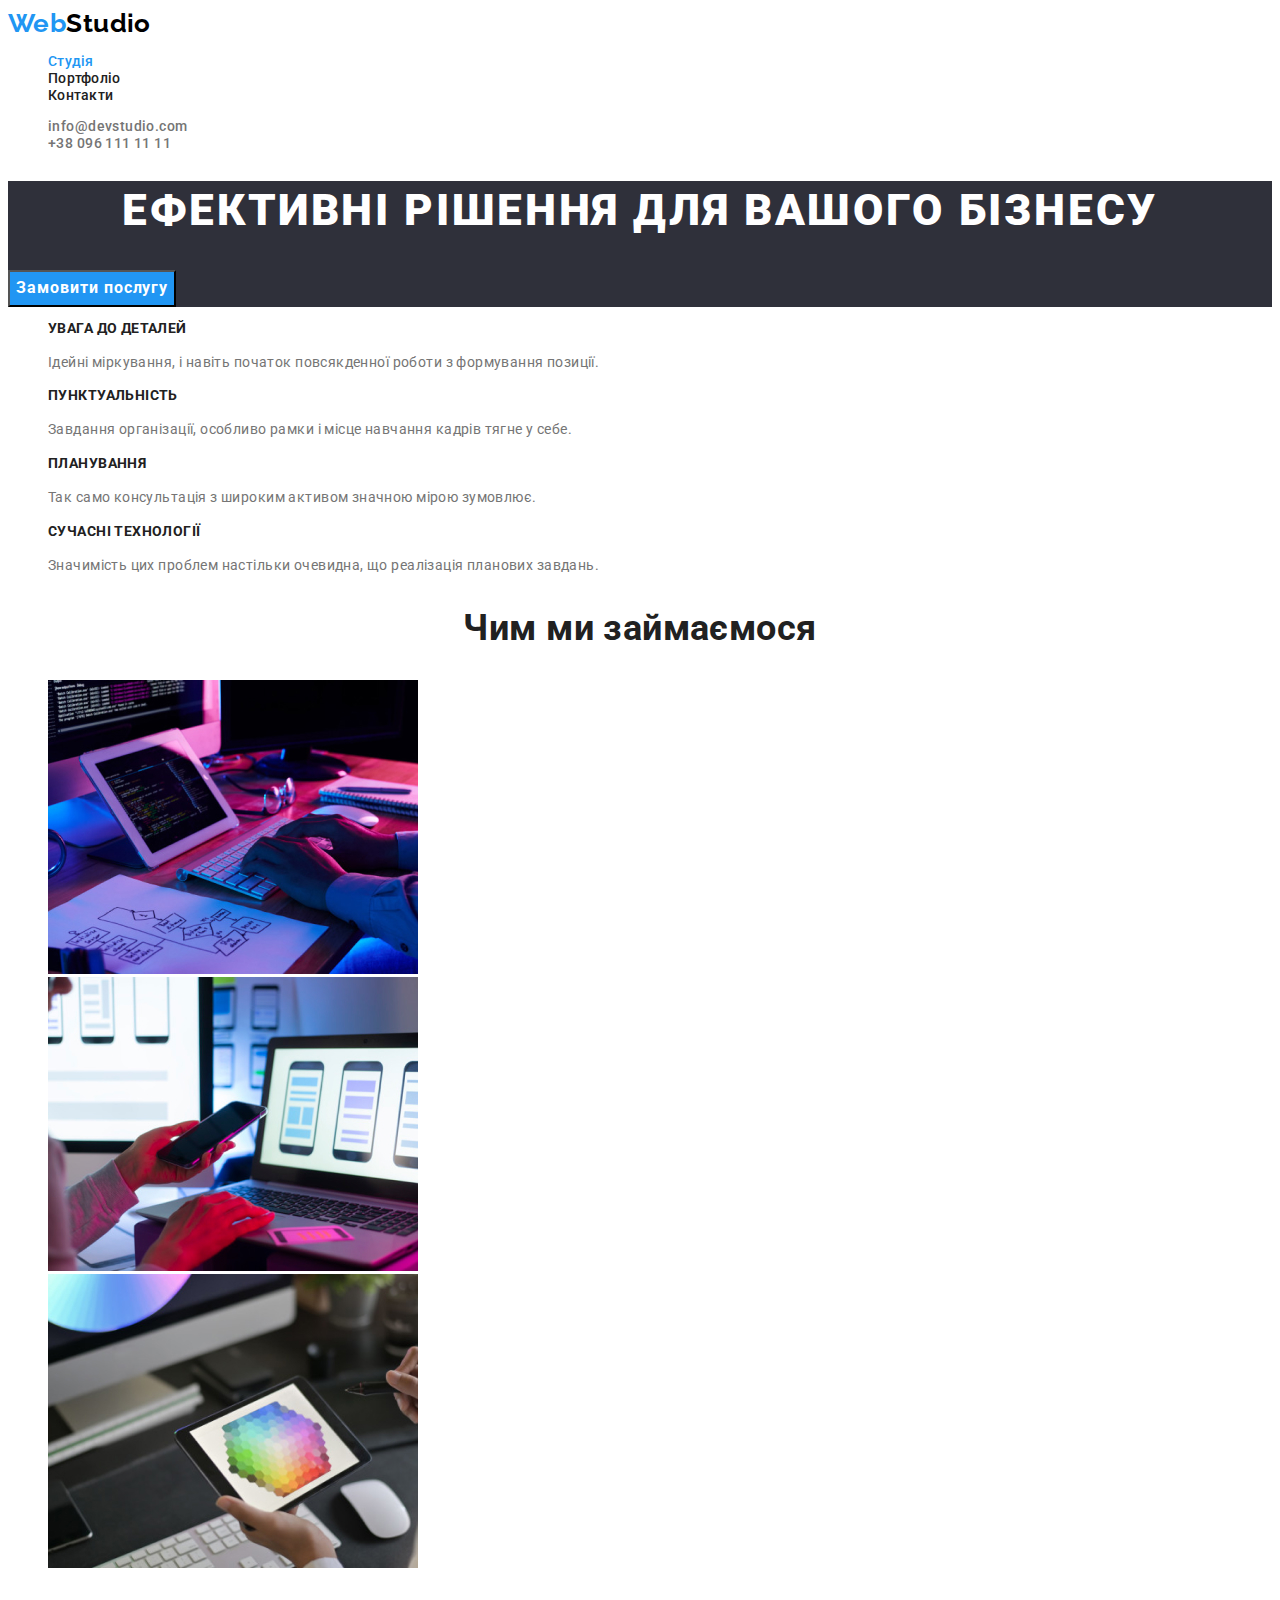
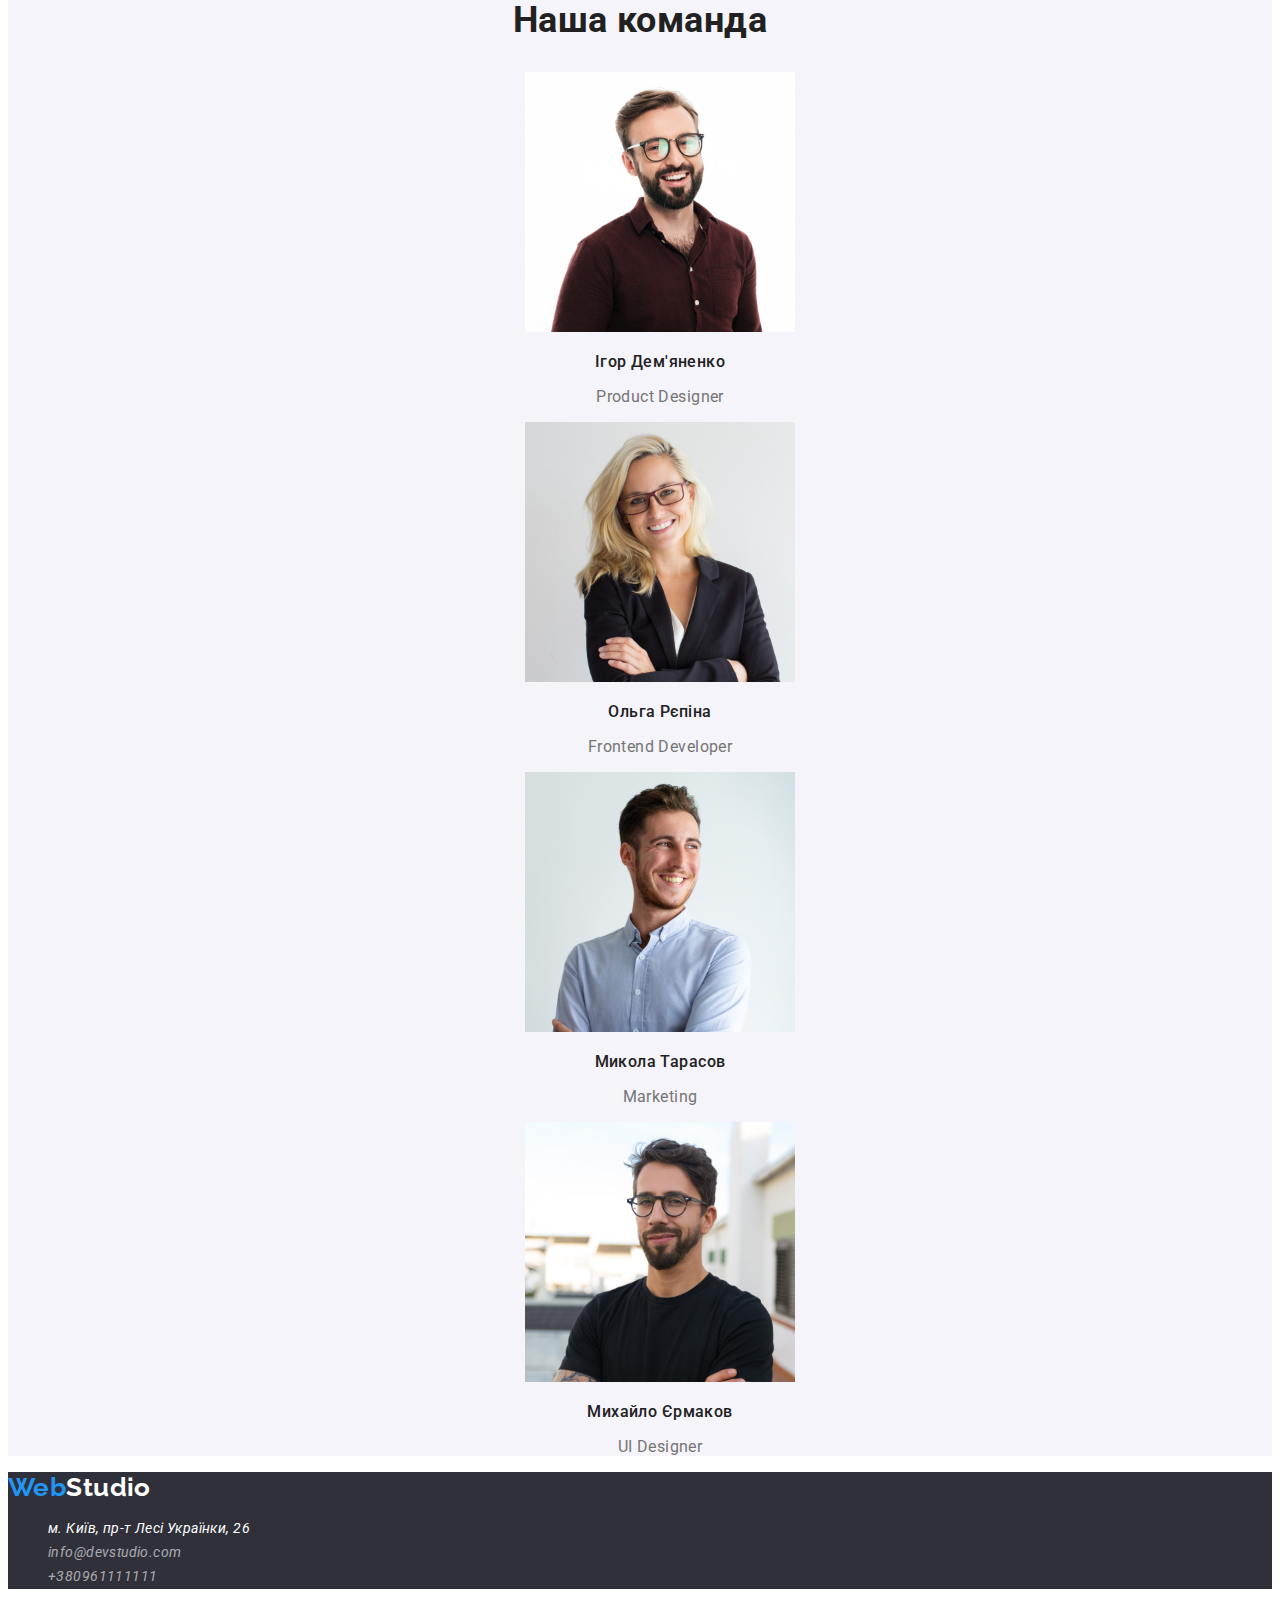
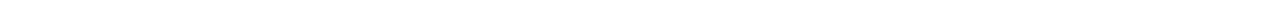
<file: index.html>
<!DOCTYPE html>
<html lang="en">
  <head>
    <meta charset="UTF-8" />
    <meta http-equiv="X-UA-Compatible" content="IE=edge" />
    <meta name="viewport" content="width=device-width, initial-scale=1.0" />
    <title>Document</title>
    <link rel="preconnect" href="https://fonts.googleapis.com">
<link rel="preconnect" href="https://fonts.gstatic.com" crossorigin>
<link href="https://fonts.googleapis.com/css2?family=Raleway:wght@700&family=Roboto:wght@400;500;700;900&display=swap" rel="stylesheet">
    <link rel="stylesheet" href="./css/styles.css" />
  </head>
  <body>
    <header>
      <nav>
        <a href="./index.html" class="logo-web"
          >Web<span class="logo-studio">Studio</span></a
        >
        

        <ul class="site-nav list">
          <li><a href="./index.html" class="link current">Студія</a></li>
          <li><a href="./portfolio.html" class="link">Портфоліо</a></li>
          <li><a href="" class="link">Контакти</a></li>
        </ul>
      </nav>

      <ul class="auth-nav list">
        <li>
          <a href="mailto:info@devstudio.com" class="link"
            >info@devstudio.com</a
          >
        </li>
        <li><a href="tel:+380961111111" class="link">+38 096 111 11 11</a></li>
      </ul>
    </header>
    <main>
      <section class="hero">
        <h1 class="hero-title">Ефективні рішення для вашого бізнесу</h1>
        
        <button type="button" class="button primary">Замовити послугу</button>
      </section>

      <section class="section">
        <h2 class="visually-hidden">Приклади ефективних рішень</h2>
        <ul class="feature-list">
          <li>
            <h3 class="title">Увага до деталей</h3>
            <p class="text">
              Ідейні міркування, і навіть початок повсякденної роботи з
              формування позиції.
            </p>
          </li>
          <li>
            <h3 class="title">Пунктуальність</h3>
            <p class="text">
              Завдання організації, особливо рамки і місце навчання кадрів тягне
              у себе.
            </p>
          </li>
          <li>
            <h3 class="title">Планування</h3>
            <p class="text">
              Так само консультація з широким активом значною мірою зумовлює.
            </p>
          </li>
          <li>
            <h3 class="title">Сучасні технології</h3>
            <p class="text">
              Значимість цих проблем настільки очевидна, що реалізація планових
              завдань.
            </p>
          </li>
        </ul>
      </section>

      <section class="section">
        <h2 class="section-title">Чим ми займаємося</h2>
        <ul class="examples">
          <li>
            <img src="./img/box1.jpg" alt="Створення сайтів" width="370" />
          </li>
          <li>
            <img src="./img/img.jpg" alt="Розробка додатків" width="370" />
          </li>
          <li>
            <img src="./img/box3.jpg" alt="Дизайн" width="370" />
          </li>
        </ul>
      </section>

      <section class="section teems">
        <h2 class="section-title">Наша команда</h2>
        <ul class="teem">
          <li>
            <img src="./img/2(2).jpg" alt="Фото" width="270" />

            <h3 class="title">Ігор Дем'яненко</h3>
            <p>Product Designer</p>
          </li>
          <li>
            <img src="./img/2(1).jpg" alt="Фото" width="270" />

            <h3 class="title">Ольга Рєпіна</h3>
            <p>Frontend Developer</p>
          </li>
          <li>
            <img src="./img/4(2).jpg" alt="Фото" width="270" />

            <h3 class="title">Микола Тарасов</h3>
            <p>Marketing</p>
          </li>
          <li>
            <img src="./img/4(1).jpg" alt="Фото" width="270" />

            <h3 class="title">Михайло Єрмаков</h3>
            <p>UI Designer</p>
          </li>
        </ul>
      </section>
    </main>

    <footer class="footer">
      <a href="./index.html" class="logo-web"
      >Web<span class="logo-studio">Studio</span></a>
      <address>
        <ul class="adress">
          <li>
            <a 
              href="https://goo.gl/maps/kBUqozYKJx82z9vv9"
              target="_blank"
              rel="noreferrel noopener"
              class="adress-link"
              >м. Київ, пр-т Лесі Українки, 26</a
            >
          </li>
          <li>
            <a  href="mailto:info@devstudio.com" class="adress-auth"
              >info@devstudio.com</a
            >
          </li>
          <li>
            <a  href="tel:+380961111111" class="adress-auth">+380961111111</a>
          </li>
        </ul>
      </address>
    </footer>
  </body>
</html>
</file>
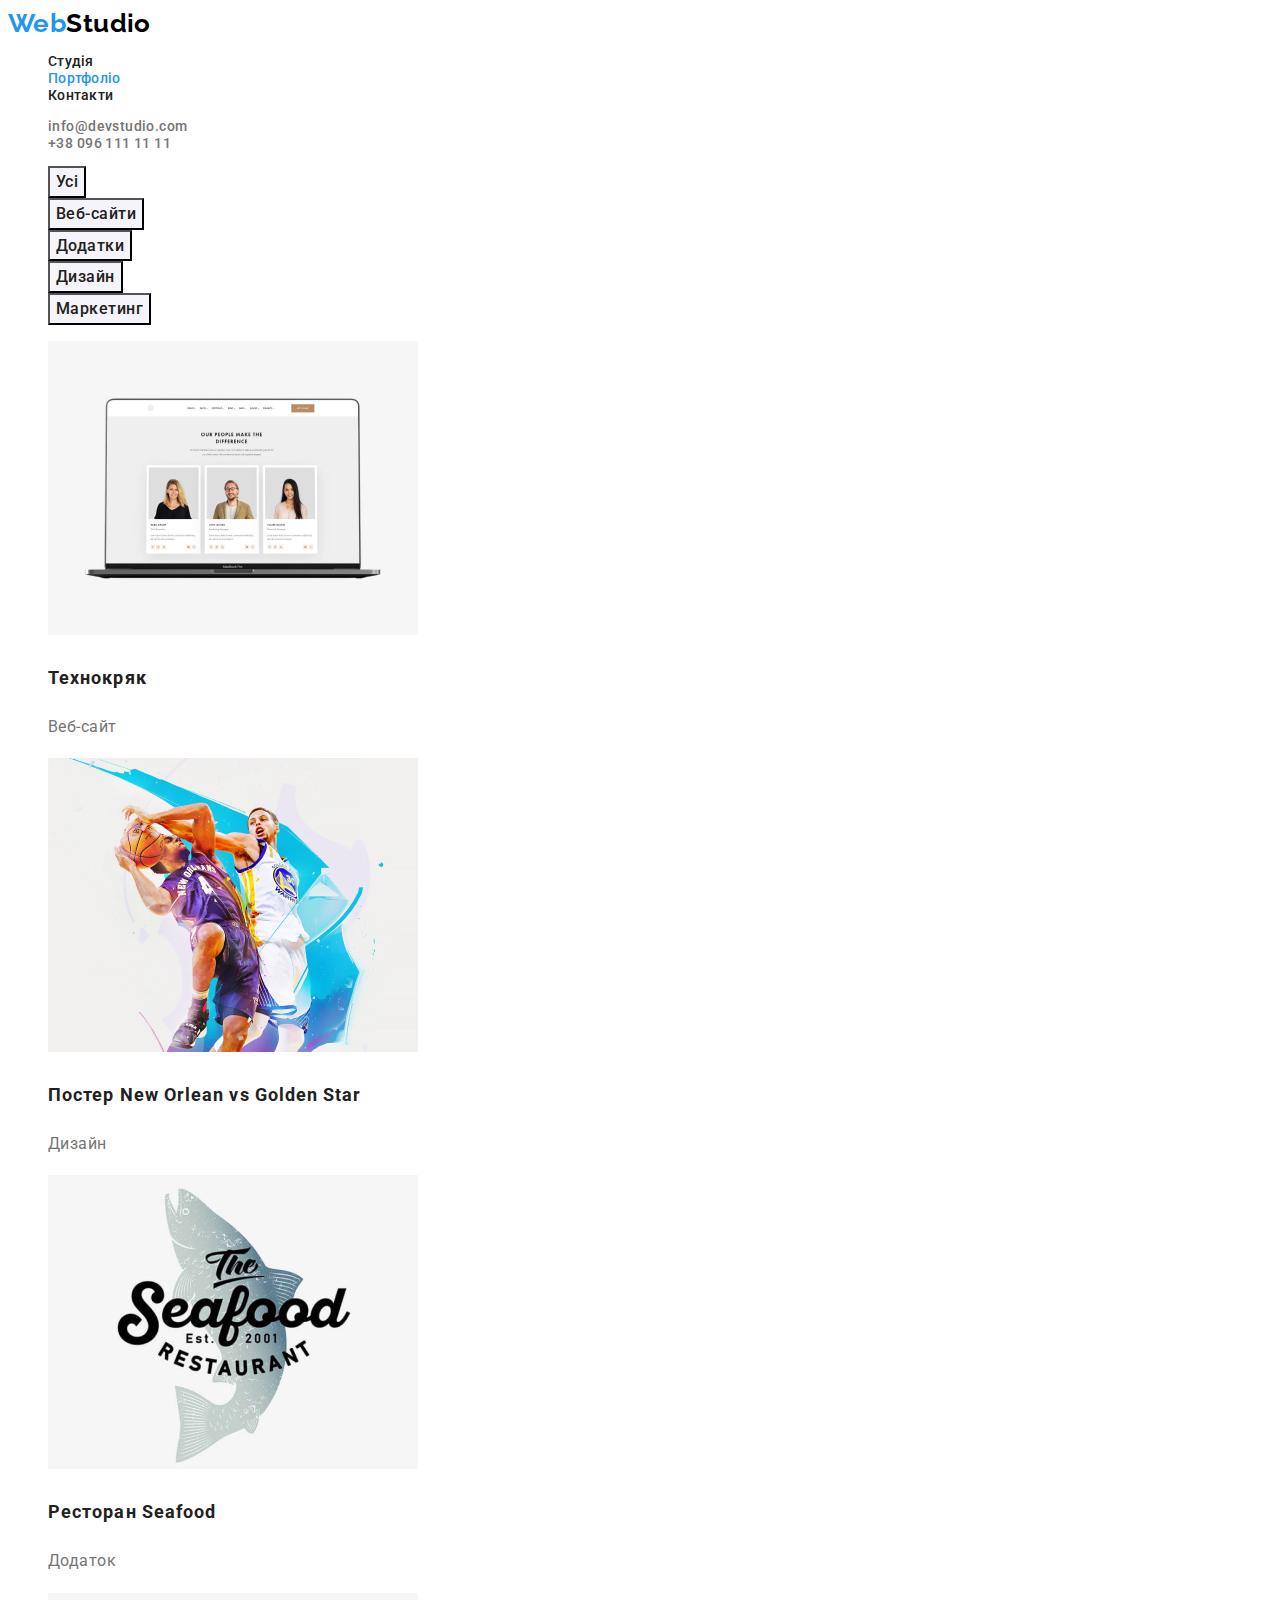
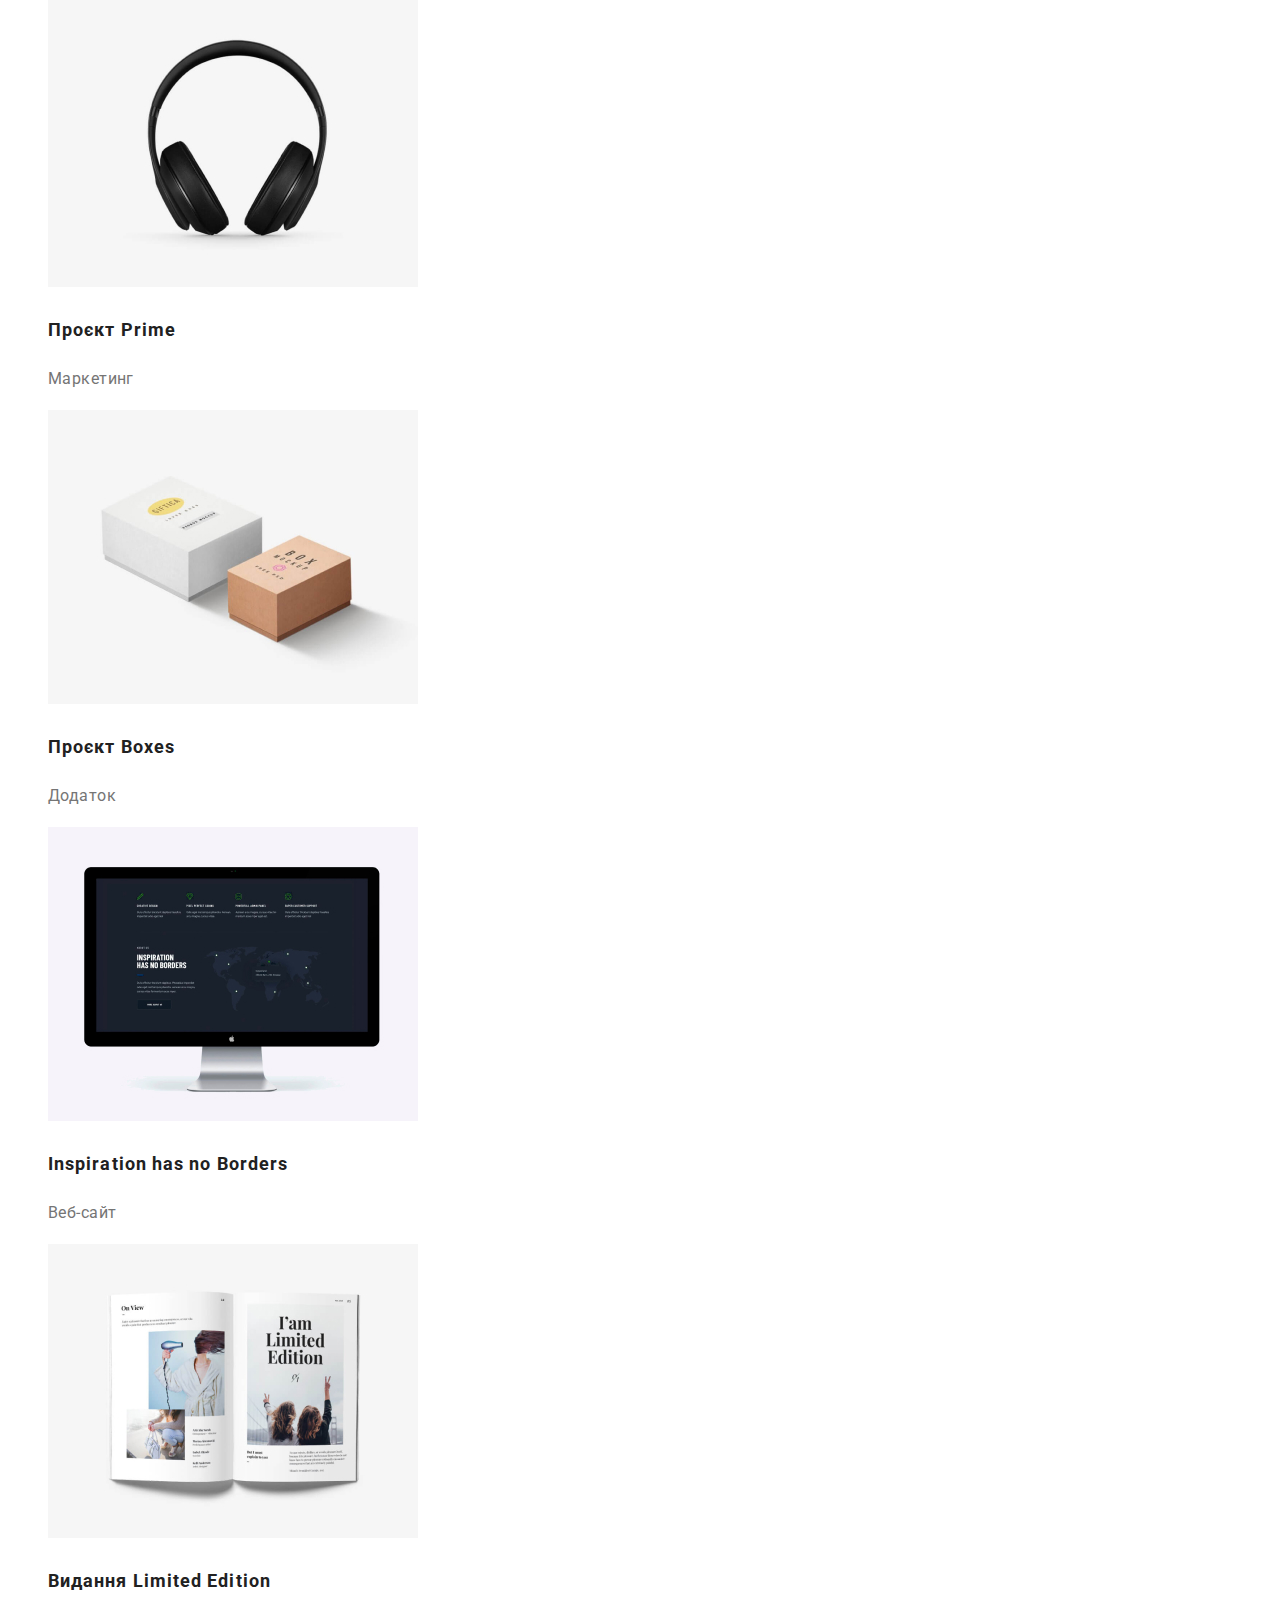
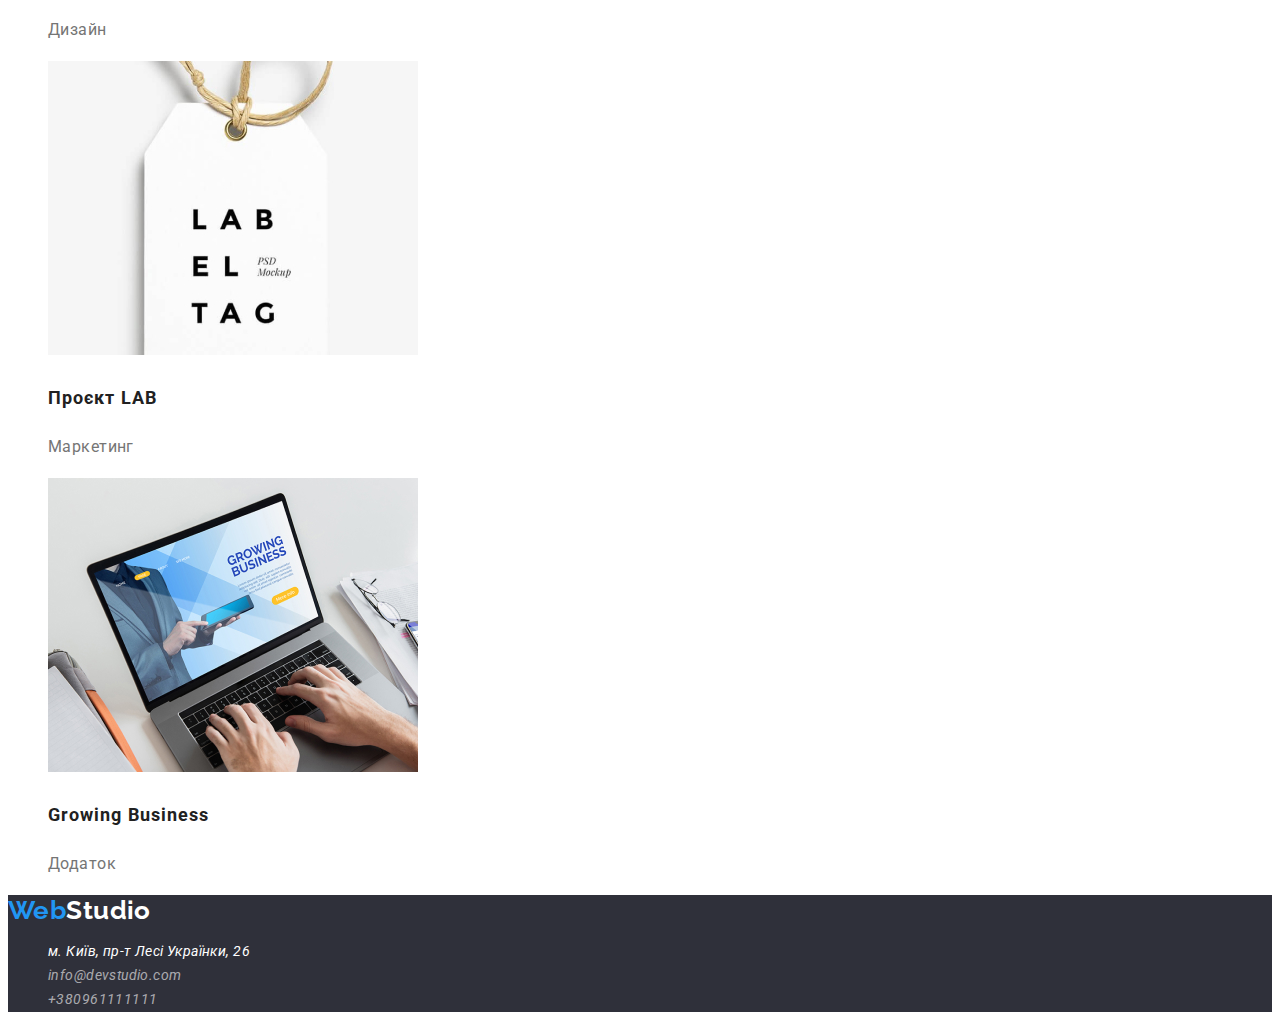
<file: portfolio.html>
<!DOCTYPE html>
<html lang="en">
<head>
    <meta charset="UTF-8">
    <meta http-equiv="X-UA-Compatible" content="IE=edge">
    <meta name="viewport" content="width=device-width, initial-scale=1.0">
    <title>Document</title>
    <link rel="preconnect" href="https://fonts.googleapis.com">
<link rel="preconnect" href="https://fonts.gstatic.com" crossorigin>
<link href="https://fonts.googleapis.com/css2?family=Raleway:wght@700&family=Roboto:wght@400;500;700;900&display=swap" rel="stylesheet">
    <link rel="stylesheet" href="./css/styles.css">
</head>
<body>
    <header>
        <nav>
          <a href="./index.html" class="logo-web"
            >Web<span class="logo-studio">Studio</span></a>
  
          <ul class="site-nav list">
            <li><a href="./index.html" class="link">Студія</a></li>
            <li><a href="./portfolio.html" class="link current">Портфоліо</a></li>
            <li><a href="" class="link">Контакти</a></li>
          </ul>
        </nav>
  
        <ul class="auth-nav list">
          <li>
            <a href="mailto:info@devstudio.com" class="link"
              >info@devstudio.com</a
            >
          </li>
          <li><a href="tel:+380961111111" class="link">+38 096 111 11 11</a></li>
        </ul>
      </header>
    <main>
        <section class="section">
            
            <h1 class="visually-hidden">Проекти</h1>
            <ul class="button-nav">
                <li><button type="button" class="button secondary">Усі</button></li>
                <li><button type="button" class="button secondary">Веб-сайти</button></li>
                <li><button type="button" class="button secondary">Додатки</button></li>
                <li><button type="button" class="button secondary">Дизайн</button></li>
                <li><button type="button" class="button secondary">Маркетинг</button></li>
                
            </ul>
            
        <ul class="project">
            <li><img src="./img/2-1.jpg" alt="Фото" width="370">
             <h2 class="title">Технокряк</h2>
             <p>Веб-сайт</p>
            </li>
            <li><img src="./img/2-2.jpg" alt="Фото" width="370">
                <h2 class="title">Постер New Orlean vs Golden Star</h2>
                <p>Дизайн</p>
            </li>
            <li><img src="./img/2-3.jpg" alt="Фото" width="370">
                <h2 class="title">Ресторан Seafood</h2>
                <p>Додаток</p>
            </li>
            <li><img src="./img/2-4.jpg" alt="Фото" width="370">
                <h2 class="title">Проєкт Prime</h2>
                <p>Маркетинг</p>
            </li>
            <li><img src="./img/2-5.jpg" alt="Фото" width="370">
                <h2 class="title">Проєкт Boxes</h2>
                <p>Додаток</p>
            </li>
            <li><img src="./img/2-6.jpg" alt="Фото" width="370">
                <h2 class="title">Inspiration has no Borders</h2>
                <p>Веб-сайт</p>
            </li>
            <li><img src="./img/2-7.jpg" alt="Фото" width="370">
                <h2 class="title">Видання Limited Edition</h2>
                <p>Дизайн</p>
            </li>
            <li><img src="./img/2-8.jpg" alt="Фото" width="370">
                <h2 class="title">Проєкт LAB</h2>
                <p>Маркетинг</p>
            </li>
            <li><img src="./img/2-9.jpg" alt="Фото" width="370">
                <h2 class="title">Growing Business</h2>
                <p>Додаток</p>
            </li>

        </ul>
    </section>
       

       
    </main>

    <footer class="footer">
        <a href="./index.html" class="logo-web"
        >Web<span class="logo-studio">Studio</span></a>
        <address>
          <ul class="adress">
            <li>
              <a 
                href="https://goo.gl/maps/kBUqozYKJx82z9vv9"
                target="_blank"
                rel="noreferrel noopener"
                class="adress-link"
                >м. Київ, пр-т Лесі Українки, 26</a
              >
            </li>
            <li>
              <a  href="mailto:info@devstudio.com" class="adress-auth"
                >info@devstudio.com</a
              >
            </li>
            <li>
              <a  href="tel:+380961111111" class="adress-auth">+380961111111</a>
            </li>
          </ul>
        </address>
      </footer>
</body>
</html>
</file>
<file: css/styles.css>
:root{
    --primary-text-color:#757575;
    --title-text-color:#212121;
    --accent:#2196F3;
    --white:#FFFFFF;
    --black:#000000;
    --footer-auth:rgba(255, 255, 255, 0.6);
    --secondary-bgr:#F5F4FA;
    --primary-bgr:#F5F5F5;
    --bgr-footer-hiro:#2F303A;


}



body{
 color:var(--primary-text-color); 
 background-color:var(--white); 
 font-family:'Roboto', sans-serif,'Raleway', sans-serif;
 font-size: 14px;
 letter-spacing: 0.03em;
  }

.logo-web{
    color:var(--accent);
    font-family: 'Raleway';
    text-decoration: none;
font-weight: 700;
font-size: 26px;
line-height: 1.19;
}

.logo-studio{
    color:var(--black);
    font-family: 'Raleway';
    text-decoration: none;
font-weight: 700;
font-size: 26px;
line-height: 1.19;
}

/* site-nav */


.site-nav .link{
    color:var(--title-text-color);
    font-family: 'Roboto';
font-weight: 500;
font-size: 14px;
line-height: 1.14;
letter-spacing: 0.02em;
}

.site-nav{
    list-style-type: none;
}

.site-nav .link:hover,
.site-nav .link:focus{
    color:var(--accent);
}
.site-nav .link.current{
    color: var(--accent);
}

/* auth-nav */
.auth-nav .link{
    color:var(--primary-text-color) ;
    font-family: 'Roboto';
font-weight: 500;
font-size: 14px;
line-height: 1.14;
}


.auth-nav .link:hover,
.auth-nav .link:focus{
    color:var(--accent) ;
}
.auth-nav{
    list-style-type: none;
}
/* hero */
.hero{
    background-color:var(--bgr-footer-hiro);
}

.hero-title{
    font-family: 'Roboto';
font-style: 400;
font-weight: 900;
font-size: 44px;
line-height: 1.36;
text-align: center;
letter-spacing: 0.06em;
text-transform: uppercase;
color:var(--white);
}
.list{
    list-style: none;
}

/* button */
.button{
    color:var(--title-text-color);
    background-color:var(--primary-bgr);
}

.button.primary{
    color:var(--white);
    background-color:var(--accent) ;
    font-family: 'Roboto';
font-style: normal;
font-weight: 700;
font-size: 16px;
line-height: 1.88;
display: flex;
align-items: center;
text-align: center;
letter-spacing: 0.06em;
cursor: pointer;
}

.button.secondary{
    color:var(--title-text-color);
    background-color:var(--secondary-bgr);
    font-family: 'Roboto';
font-style: normal;
font-weight: 500;
font-size: 16px;
line-height: 1.62;
text-align: center;
letter-spacing: 0.03em;
cursor: pointer;
}


.button-nav .button.secondary:hover,
.button-nav .button.secondary:focus{
    color:var(--white) ;
    background-color:var(--accent) ;
}

.button-nav{
    list-style-type: none;
  }


/* section-title */
.section-title{
    color:var(--title-text-color) ;
  font-weight: 700;
font-size: 36px;
line-height: 1.16;
text-align: center;
}

.visually-hidden {
    position: absolute;
    width: 1px;
    height: 1px;
    margin: -1px;
    border: 0;
    padding: 0;
        white-space: nowrap;
    clip-path: inset(100%);
    clip: rect(0 0 0 0);
    overflow: hidden;
  }

/* feature-list */
.feature-list .title{
    color:var(--title-text-color) ;
 font-weight: 700;
font-size: 14px;
line-height: 1.14;
text-transform: uppercase;
}

.feature-list .text{
  font-size: 14px;
line-height: 1.71;
}

.feature-list{
    list-style-type: none;
   }

.examples{
    list-style-type: none;
}

/* teem */
.teem .title{
    color:var(--title-text-color);
    background-color:var(--secondary-bgr);
font-weight: 500;
font-size: 16px;
line-height: 1.19;
text-align: center;

}
.teems{
    background-color: var(--secondary-bgr)
}
.teem{
    list-style-type: none;
font-weight: 400;
font-size: 16px;
line-height: 1.19;
text-align: center;

}

/* project */
.project .title{
    color:var(--title-text-color);
    font-weight: 700;
font-size: 18px;
line-height: 2.00;
letter-spacing: 0.06em;
}

.project{
    list-style-type: none;
  font-weight: 400;
font-size: 16px;
line-height: 1.88;
}

.adress .adress-link{
    color:var(--white);
    font-weight: 400;
font-size: 14px;
line-height: 1.71;
}

.adress .adress-link:hover,
.adress .adress-link:focus{
    color:var(--accent) ;
}

.adress .adress-auth{
    color:var(--footer-auth);
   font-weight: 400;
font-size: 14px;
line-height: 1.71;
}

.adress .adress-auth:hover,
.adress .adress-auth:focus{
    color:var(--accent) ;
}
.adress{
    list-style-type: none;
}
.link{
    text-decoration: none;
}
.adress-auth{
    text-decoration: none;

font-weight: 400;
font-size: 14px;
line-height: 1.71;
}
.adress-link{
    text-decoration: none;
  font-weight: 400;
font-size: 14px;
line-height: 1.71;
}

footer .logo-web{
    text-decoration: none;
    color:var(--accent) ;
    font-family: 'Raleway';
font-weight: 700;
font-size: 26px;
line-height: 1.19;
}
footer .logo-studio{
    text-decoration: none;
    color:var(--white);
    font-family: 'Raleway';
font-weight: 700;
font-size: 26px;
line-height: 1.19;
}

.footer{
    background-color:var(--bgr-footer-hiro) ;
}
</file>
